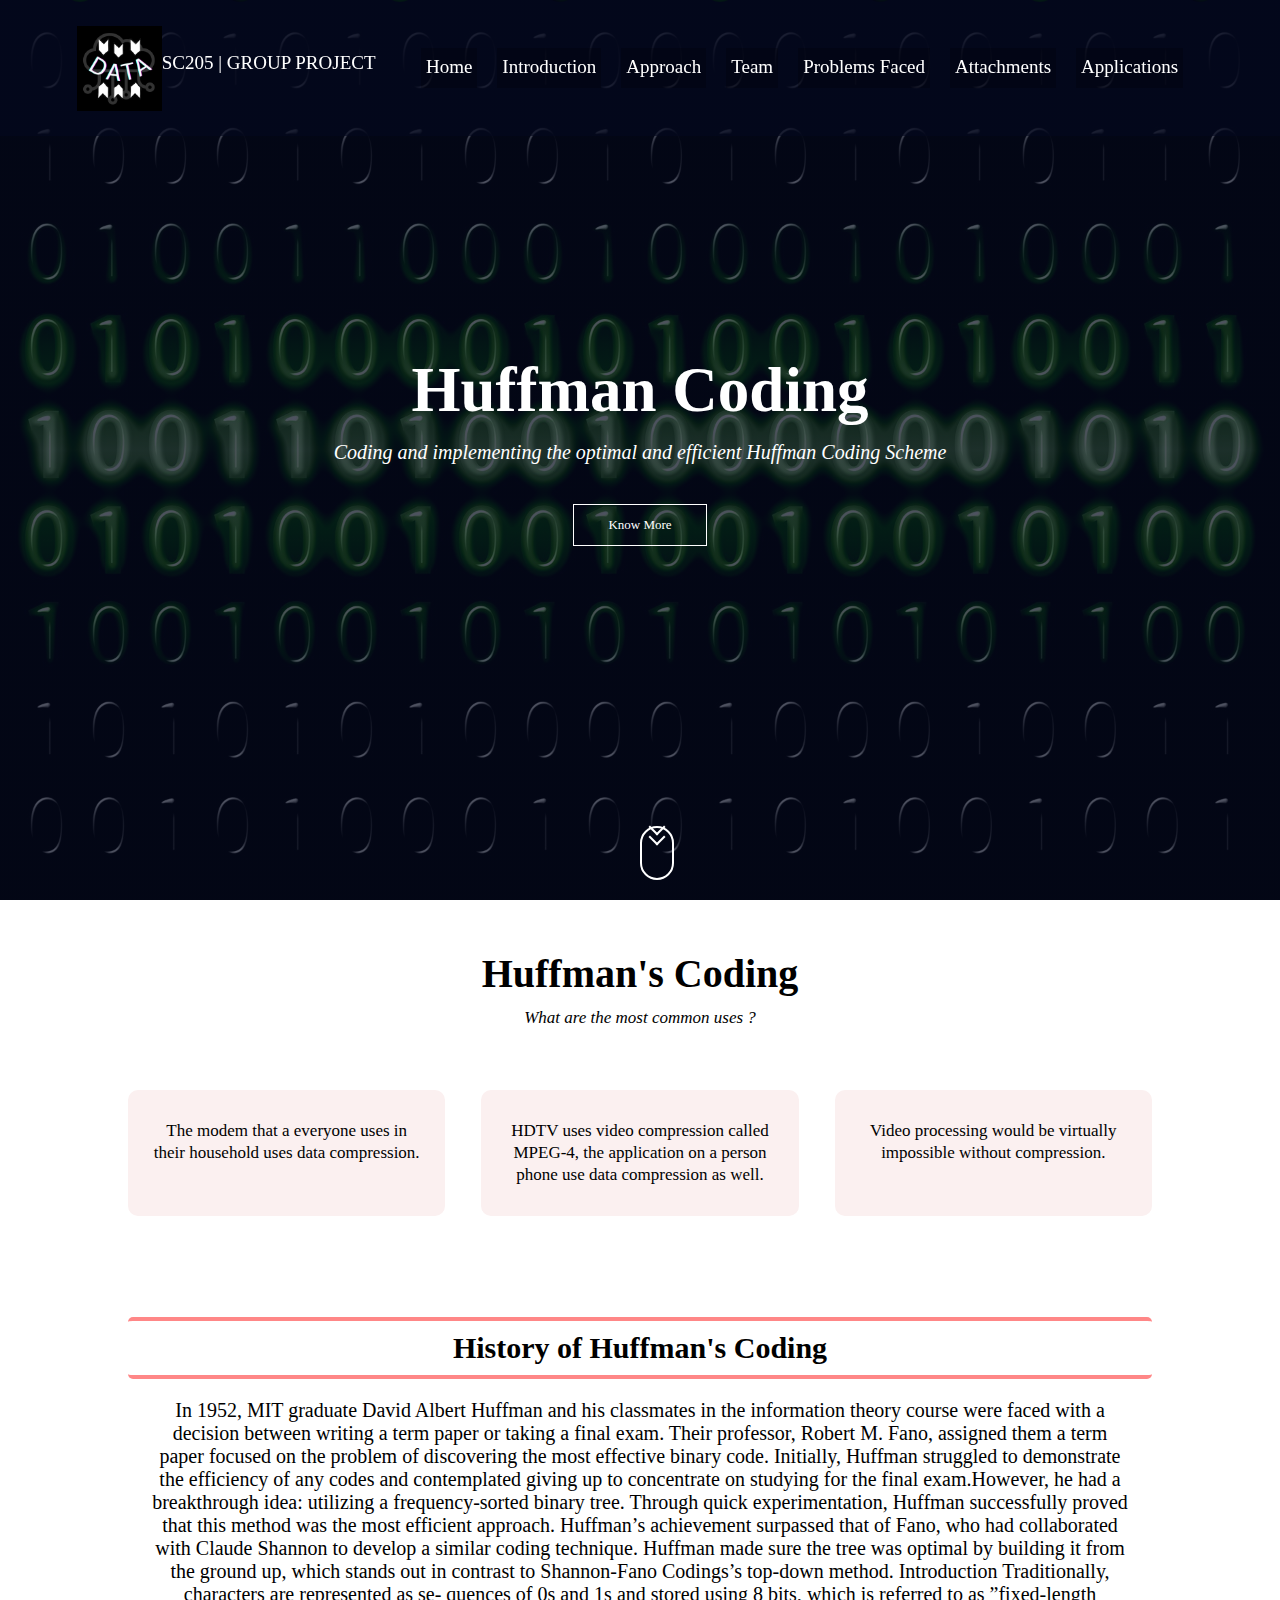
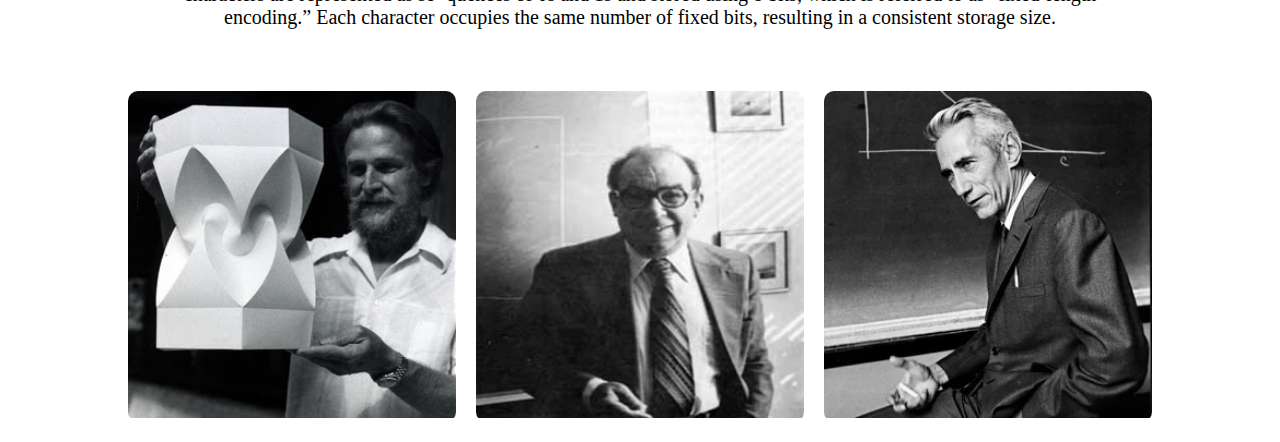
<file: index.html>
<!DOCTYPE html>
<html lang="en">
<head>
    <meta charset="UTF-8">
    <meta http-equiv="X-UA-Compatible" content="IE=edge">
    <meta name="viewport" content="width=device-width, initial-scale=1.0">
    <title>Huffman Coding | Home</title>
    <link rel="stylesheet" href="project.css">
   
    
</head>
<body>
    
    <div class="parallax"></div>
    <section class="header">
        <nav>
            <img src="logo-new.jpeg" alt=""></a>
            <div id="text">
                <a href="index.html"><p>SC205 | GROUP PROJECT</p></a>
            </div>
            <div class="navbar">
                <ul>
                    <li><a href="index.html">Home</a></li>
                    <li><a href="introduction.html">Introduction</a></li>
                    <li><a href="Appraoch.html">Approach</a></li>
                    <li><a href="team.html">Team</a></li>
                    <li><a href="problems.html">Problems Faced</a></li>
                    <li><a href="attachments.html">Attachments</a></li>
                    <li><a href="Application.html">Applications</a></li>
                </ul>
            </div> 
        </nav> 
        <div class="one">
            <img src="zeros.png">
            <img src="ones.png">
            <img src="zeros.png">
            <img src="ones.png">
            <img src="zeros.png">
            <img src="ones.png">
            <img src="zeros.png">
            <img src="ones.png">
        </div>
      <div class="text-box">
        <h1 class="glow">Huffman Coding</h1>
        <p><em>Coding and implementing the optimal and efficient  Huffman Coding Scheme</em></p>
        <a href="Appraoch.html" class="textbtn">Know More</a>
      </div>
      <a href="#scroll">
        <div class="scroll"></div>
      </a>    
      </section>
    
      <!-- <div class="background">
        <span class="floating-element zero1">0</span>
        <span class="floating-element one1">1</span>
        <span class="floating-element zero2">0</span>
        <span class="floating-element one2">1</span>
        <span class="floating-element zero3">0</span>
        <span class="floating-element one3">1</span>
        <span class="floating-element zero4">0</span>
        <span class="floating-element one4">1</span>
        <span class="floating-element zero5">0</span>
        <span class="floating-element one5">1</span> -->

        <section id="scroll">
        <section class="intro">
            <h1>Huffman's Coding</h1>
            <p><em>What are the most common uses ?</em></p>
            <div class="uses">
                <div class="row">
                    <p>The modem that a everyone uses in their household uses data compression.</p>
                </div>
                <div class="row">
                    <p> HDTV uses video compression called MPEG-4, the application on a person phone use data compression as well.</p>
                </div>
                <div class="row">
                    <p>Video processing would be virtually impossible without compression.</p> 
                </div>
            </div>
        <!-- </div> -->
        </section>
    
        <section class="people">
            <h1><strong>History of Huffman's Coding</strong></h1>
            <p>In 1952, MIT graduate David Albert Huffman and his classmates in the information theory course were faced with a decision between writing a term paper or taking a final exam. Their professor, Robert M. Fano, assigned them a term paper focused on the problem of discovering the most effective binary code. Initially, Huffman struggled to demonstrate the efficiency of any codes and contemplated giving up to concentrate on studying for the final exam.However, he had a breakthrough idea: utilizing a frequency-sorted binary tree. Through quick experimentation, Huffman successfully proved that this method was the most efficient approach. Huffman’s achievement surpassed that of Fano, who had collaborated with Claude Shannon to develop a similar coding technique. Huffman made sure the tree was optimal by building it from the ground up, which stands out in contrast to Shannon-Fano Codings’s top-down method. Introduction Traditionally, characters are represented as se- quences of 0s and 1s and stored using 8 bits, which is referred to as ”fixed-length encoding.” Each character occupies the same number of fixed bits, resulting in a consistent storage size.
            </p>
    
            <div class="uses1">
                <div class="row1">
                    <img src="huffman.jpeg" alt="">
                    <div class="layer">
                        <a href="https://en.wikipedia.org/wiki/David_A._Huffman" target="_blank"><h1>Huffman</h1></a>                </div>
                </div>
                <div class="row1">
                    <img src="Fano.png" alt="">
                    <div class="layer">
                        <a href="https://en.wikipedia.org/wiki/Robert_Fano" target="_blank"><h1>Fano</h1></a>                </div>
                </div>
                <div class="row1">
                    <img src="claude.webp" alt="">
                    <div class="layer">
                        <a href="https://en.wikipedia.org/wiki/Claude_Shannon" target="_blank"><h1>Claude</h1></a>
                    </div>
                </div>
                
            </div>
            </div>
            
            
        </section>

    </section>

    <!-- <footer>
    <img id="footer_img"src="daiict_img.png" alt="">

    <a id="footer1" href="#">SC205 | Discrete Mathematics</a> 
    <a id="footer2" href="https://www.daiict.ac.in/faculty-details/255" target="_blank">Prof. Manish K. Gupta</a>
    <a id="footer3" href="https://www.daiict.ac.in/faculty-details/258" target="_blank">Prof. Manoj Raut</a>
    <a id="footer4" href="https://www.daiict.ac.in/" target="_blank">Daiict, Gandhinagar, Gujarat</a>
    </footer> -->
    
</body>
</html>
</file>
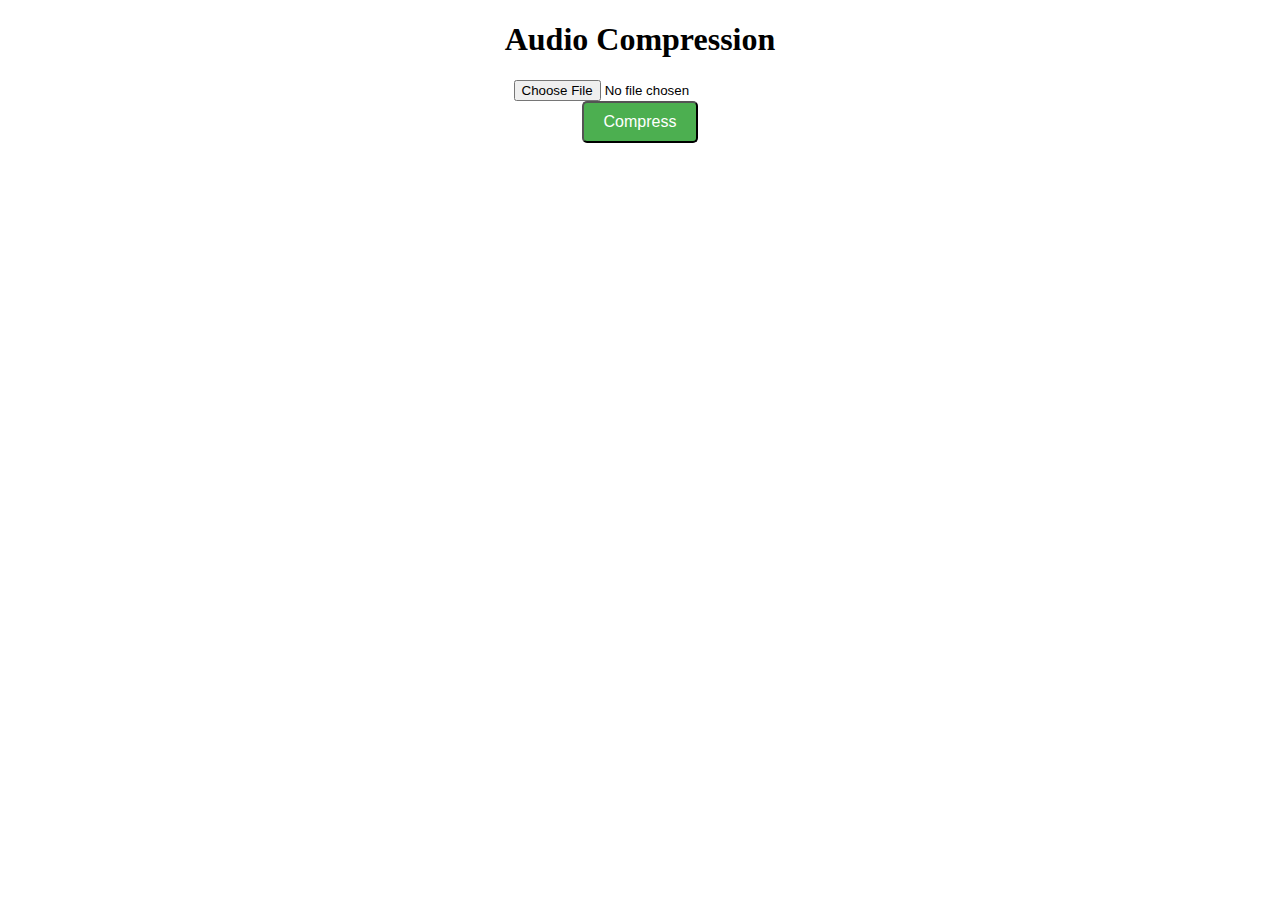
<file: audio.html>
<!DOCTYPE html>
<html>
<head>
    <title>Audio Compression</title>
    <style>
        body {
            text-align: center;
        }
        #compress-btn {
            padding: 10px 20px;
            background-color: #4CAF50;
            color: white;
            font-size: 16px;
            border-radius: 5px;
            cursor: pointer;
        }
        #output {
            margin-top: 20px;
            font-weight: bold;
        }
    </style>
    
</head>
<body>
    <script src="audio.js"></script>
    <h1>Audio Compression</h1>
    <input type="file" id="audio-file" accept="audio/*" />
    <br>
    <button id="compress-btn">Compress</button>
    <div id="output"></div>

    <script>
        // Function to compress the audio
        function compressAudio(file) {
            return new Promise((resolve, reject) => {
                const reader = new FileReader();
                reader.onload = function (event) {
                    const audioData = event.target.result;
                    const audioContext = new (window.AudioContext || window.webkitAudioContext)();
                    audioContext.decodeAudioData(audioData, function (buffer) {
                        // Compress the audio here using your compression algorithm
                        // ...
                        // Once compression is done, you can resolve the promise with the compressed audio buffer
                        resolve(buffer);
                    });
                };
                reader.onerror = function (event) {
                    reject(new Error('Error occurred while reading the file.'));
                };
                reader.readAsArrayBuffer(file);
            });
        }

        // Event listener for compress button click
        document.getElementById('compress-btn').addEventListener('click', function () {
            const fileInput = document.getElementById('audio-file');
            const file = fileInput.files[0];
            if (file) {
                compressAudio(file)
                    .then(function (compressedBuffer) {
                        // Handle the compressed audio buffer
                        const outputDiv = document.getElementById('output');
                        outputDiv.textContent = 'Compression successful!';
                    })
                    .catch(function (error) {
                        console.log(error);
                        const outputDiv = document.getElementById('output');
                        outputDiv.textContent = 'An error occurred during compression.';
                    });
            }
        });
    </script>
</body>
</html>
</file>
<file: project.css>
/* ===== EVERYTHING ===== */
*{
    padding: 0;
    margin: 0;
}

html{
    scroll-behavior: smooth;
}

/* ===== BACKGROUND IMAGE ===== */
.header{
    min-height: 100vh;
    width: 100%;
    background-image: linear-gradient(rgba(4,9,30,0.7),rgba(4,9,30,0.7)),url(binary.jpeg);
    background-attachment: fixed;   
    background-repeat: no-repeat;
    background-position: center;
    background-size: cover;
    position: relative;   
    
}

/* ===== NAVIGATION BAR ===== */
nav img{
    width: 85px;
    
}
#text{
    height: 33px;
    margin: -56px 85px;
    position: absolute;
    font-size: larger;
}

a{
    color: white;
    text-decoration: none;
    font-size: 19px;
    display: inline-block;

}
nav{
    position: sticky;
    top: 0;
    z-index: 1;
    background-color: rgba(4, 9, 30, 0.7);
    display: flex;
    padding: 2% 6%;
    justify-content: space-between;
    align-items:center;
}
.navbar ul{
    margin: 0;
    padding: 0; 
    list-style: none;
   display: flex;
    justify-content: flex-end;
    
} 

.navbar{
    flex: 1;
    text-align: right;
    padding: 5px 10px;
    overflow:hidden;
}

.navbar ul li{
    list-style: none;
    display: inline-block ;
    margin:10px;
    padding: 8px 5px;
    background-color: rgba(0,0,0,0.2);
    position: relative;
}


.navbar ul li a:hover{
    color: rgb(255, 135, 135);
    cursor:pointer;
}
.navbar ul li::after{
    content: '';
    width: 0%;
    height: 2px;
    background: rgb(255, 135, 135);
    display: block;
    margin: auto;
    transition: 0.5s;
}
.navbar ul li:hover::after{
    width: 100%;
}

#text::after{
    content: '';
    width: 0%;
    height: 2px;
    background: rgb(255, 135, 135);
    display: block;
    margin: auto;
    transition: 0.8s;
}
#text:hover::after{
    width: 100%;
}

.text-box{
    width: 90%;
    color: white;
    position: absolute;
    top: 50%;
    left: 50%;
    transform: translate(-50%,-50%);
    text-align: center;
}

.text-box h1{
    font-size: 63px;
}
.text-box p{
    margin:14px 0px 40px;
    font-size: 20px;
}
.textbtn{
    display: inline-block;
    text-decoration: none;
    border: 1px solid white;
    padding: 12px 34px;
    font-size: 13px;
    background: transparent;
    position: relative;
    cursor: pointer;
}
 .textbtn:hover{
    border: 1px solid white;
    background: rgb(254, 160, 160);
    transition:1.5s;
 }

/* ===== USES BOX ===== */
 .intro{
    width: 80%;
    margin: auto;
    text-align: center;
    padding-top: 50px;
 }

 .intro h1{
    font-size: 40px;
    font-weight: 600;
 }

 .intro p{
    font-size: 17px;
    font-weight: 300;
    line-height: 22px;
    padding: 10px;
 }

 .uses{
    margin-top: 5%;
    display: flex;
    justify-content: space-between;
 }

 .row{
    flex-basis: 31%;
    background-color: #fbf0f0;
    border-radius: 10px;
    margin-bottom: 5%;
    padding: 20px 12px;
    box-sizing: border-box;
    transition: 1fs;
    
}

 .row:hover{
    box-shadow: 0 0 25px 0px rgba(0,0,0,0.2);
 }

/* ===== PIONEERS BOX ===== */

 .people{
    width: 80%;
    margin: auto;
    text-align: center;
    padding-top: 50px;
 }

 .uses1{
    margin-top: 5%;
    display: flex;
    justify-content: space-between;
 }

 .row1{
    flex-basis: 32%;
    border-radius: 10px;
    margin-bottom: 20px;
    position: relative;
    overflow:hidden;
}

.row1 img{
    width: 100%;
}

.layer {
    background: transparent;
    height: 100%; 
    width: 100%;
    position: absolute;
    top: 0;
    left: 0;
    transition: 0.5s;
}

.layer h1{
    color: aqua;
    width: 100%;
    font-weight: 500;
    font-size: 26px;
    bottom: 0;
    left: 50%;
    transform: translateX(-50%);
    position: absolute ;
    opacity: 0;
    transition: 0.5s;

}
.layer:hover{
    background: rgba(238, 126, 184, 0.778);
}

.layer:hover h1{
    bottom:49%;
    opacity: 1;
    cursor: pointer;
}

.footer{
    width: 100%;
    text-align: center;
    padding: 30px 0;
}
.footer h4{
    margin-bottom: 25px;
    margin-top: 20px;
    font-weight: 600;
}

/* ===== SCROLL ===== */
.scroll{
    height: 50px;
    width: 30px;
    border: 2px solid white ;
    position: absolute;
    left: 50%;
    bottom: 20px;
    border-radius: 50px;
    
}
.scroll::before,.scroll::after{
    content: '';
    position: absolute;
    top: 10%;
    left: 50%;
    border: 2px solid white;
    height: 10px;
    width: 10px;
    transform: translate(-50%,-100%) rotate(45deg);
    border-top: transparent;
    border-left: transparent;
    animation: scroll 1s ease-in-out infinite;
    
}
.scroll::after{
    top: 30%;
    animation-delay:0.3s;
}





@keyframes scroll{
    0%{
        opacity: 0;
    }
    30%{
        opacity: 1;
    }
    60%{
        opacity: 1;
    }
    100%{
        opacity: 0;
        top: 90%;
    }
}

#footer_img{
    position: absolute;
    width: 75px;
    left: 1.5%;
    cursor: no-drop;
}
 
#footer1{
position: absolute;
  left: 13%;
  bottom: -893px;
  width: 1000px;
  height: 10px;
  margin-left: -20px;
  color: black;
  cursor:no-drop;
}

#footer2{
  position: absolute;
  left: 38%;
  bottom: -893px;
  width: 1000px;
  height: 10px;
  padding: 0px 20px;
  margin-left: -20px;
  color: black;
  margin-top: 70px;
}
#footer2:hover{
    color:rgb(255, 135, 135);
}

#footer3{
    position: absolute;
  left: 58%;
  bottom: -893px;
  width: 1000px;
  height: 10px;
  margin-left: -20px;
  color: black;
}
#footer3:hover{
    color:rgb(255, 135, 135);
}

#footer4{
    position: absolute;
  left: 75%;
  bottom: -893px;
  width: 1000px;
  height: 10px;
  margin-left: -20px;
  color: black;
}
#footer4:hover{
    color:rgb(255, 135, 135);
}

.one img{
    width:50px ;
    border-radius: 50%;
    animation: one 6s linear infinite ;
}
.one{
    width: 100%;
    display: flex;
    position: relative;
    justify-content: space-around;
    position: absolute;
    top:-68px;
}

@keyframes one{
    0%{
        transform: translateY(0vh);
        opacity: 0;
    }
    50%{
        opacity: 1;
    }
    70%{
        opacity: 1;
    }
    100%{
        transform: translateY(80vh);
        opacity: 0;
    }
    
}

.one img:nth-child(1){
    animation-delay: 2s;
}
.one img:nth-child(2){
    animation-delay: 1s;
}
.one img:nth-child(3){
    animation-delay: 3s;
}
.one img:nth-child(4){
    animation-delay: 2.4s;
}
.one img:nth-child(5){
    animation-delay: 7s;
}
.one img:nth-child(6){
    animation-delay: 6s;
}
.one img:nth-child(7){
    animation-delay: 2.5s;
}
.one img:nth-child(8){
    animation-delay: 4.5s;
}

/* .background {
    width: 100%;
    height: 100vh;
    background-color:white;
    overflow: hidden;
    position: relative;
}

.floating-element {
    position: absolute;
    color: #4cc4e5;
    font-size: 24px;
    font-family: monospace;
    animation-duration: 5s;
    animation-timing-function:linear;
    animation-iteration-count: infinite;
}

.zero1 {
    animation-name: floatZeroAnimation1;
}

.one1 {
    animation-name: floatOneAnimation1;
}
.zero2 {
    animation-name: floatZeroAnimation2;
}

.one2 {
    animation-name: floatOneAnimation2;
}
.zero3 {
    animation-name: floatZeroAnimation3;
}

.one3 {
    animation-name: floatOneAnimation3;
}
.zero4 {
    animation-name: floatZeroAnimation4;
}

.one4 {
    animation-name: floatOneAnimation4;
}
.zero5 {
    animation-name: floatZeroAnimation5;
}

.one5 {
    animation-name: floatOneAnimation5;
}
*/
/*
@keyframes floatZeroAnimation1 {
    0% {
        left: 1%;
         font-size: 40px; 
        opacity: 0;
    }
    50% {
            opacity: 1;
    }
    70% {
        opacity: 1;
    }
    100% {
         font-size: 100px; 
         left: 110%;
         transform: translateX(600px) rotate(180deg) translateY(200px);
        opacity: 0;
    }
}
 @keyframes floatOneAnimation1 {
    0% {
        right: 1%;
         font-size: 40px; 
        opacity: 0;
    }
    50% {
            opacity: 1;
    }
    70% {
        opacity: 1;
    }
    100% {
         font-size: 100px; 
         right: 140%;
        transform:translateX(900px) rotate(100deg) translateY(900px);
        opacity: 0;
    }
} 

@keyframes floatZeroAnimation2 {
    0% {
        right: 1%;
         font-size: 40px; 
        transform: translateY(0);
        opacity: 0;
    }
    50% {
            opacity: 1;
    }
    70% {
        opacity: 1;
    }
    100% {
         font-size: 100px; 
         right: 100%;
        transform: translateY(80vh);
        opacity: 0;
    }
}
@keyframes floatOneAnimation2 {
    0% {
        left: 1%;
         font-size: 40px; 
        opacity: 0;
    }
    50% {
            opacity: 1;
    }
    70% {
        opacity: 1;
    }
    100% {
         font-size: 100px; 
         left: 100%;
        transform: translateX(250px) rotate(100deg) translateY(400px);
        opacity: 0;
    }
}
@keyframes floatZeroAnimation3 {
    0% {
        left: 1%;
         font-size: 40px; 
        opacity: 0;
    }
    50% {
            opacity: 1;
    }
    70% {
        opacity: 1;
    }
    100% {
         font-size: 100px; 
         left: 100%;
         transform: translateX(500px) rotate(120deg) translateY(900px);
        opacity: 0;
    }
}
@keyframes floatOneAnimation3{
    0% {
        right: 1%;
         font-size: 40px; 
        opacity: 0;
    }
    50% {
            opacity: 1;
    }
    70% {
        opacity: 1;
    }
    100% {
         font-size: 100px; 
         right: 100%;
         transform: translateX(-250px) rotate(120deg) translateY(-900px);
        opacity: 0;
    }
}
@keyframes floatZeroAnimation4 {
    0% {
        right: 1%;
         font-size: 40px; 
        opacity: 0;
    }
    50% {
            opacity: 1;
    }
    70% {
        opacity: 1;
    }
    100% {
         font-size: 100px; 
         right: 110%;
         transform: translateX(250px) rotate(140deg) translateY(-900px);
        opacity: 0;
    }
}
 @keyframes floatOneAnimation4 {
    0% {
        left: 1%;
         font-size: 40px; 
        opacity: 0;
    }
    50% {
            opacity: 1;
    }
    70% {
        opacity: 1;
    }
    100% {
         font-size: 100px; 
         left: 140%;
         transform: rotateX(100deg) rotateY(180deg) translateY(500px);
        opacity: 0;
    }
} 
@keyframes floatZeroAnimation5 {
    0% {
        left: 1%;
         font-size: 40px; 
        opacity: 0;
    }
    50% {
            opacity: 1;
    }
    70% {
        opacity: 1;
    }
    100% {
         font-size: 100px; 
         left: 110%;
         transform: translateY(100px) rotateX(100deg);
        opacity: 0;
    }
}
 @keyframes floatOneAnimation5 {
    0% {
        right: 1%;
         font-size: 40px; 
        opacity: 0;
    }
    50% {
            opacity: 1;
    }
    70% {
        opacity: 1;
    }
    100% {
         font-size: 100px; 
         right: 140%;
        transform: rotateX(150 deg);
        opacity: 0;
    }
} 
*/

.people p{
    padding:10px 10px;
    font-size: 20px;
    margin: 10px 10px;
}
.people h1{
    font-size: 30px;
    border: 4px solid rgb(255, 135, 135);
    
    border-left: none;
    border-right: none;
    border-radius: 5px;
    padding-bottom: 10px;
    padding-top: 10px;

}
</file>
